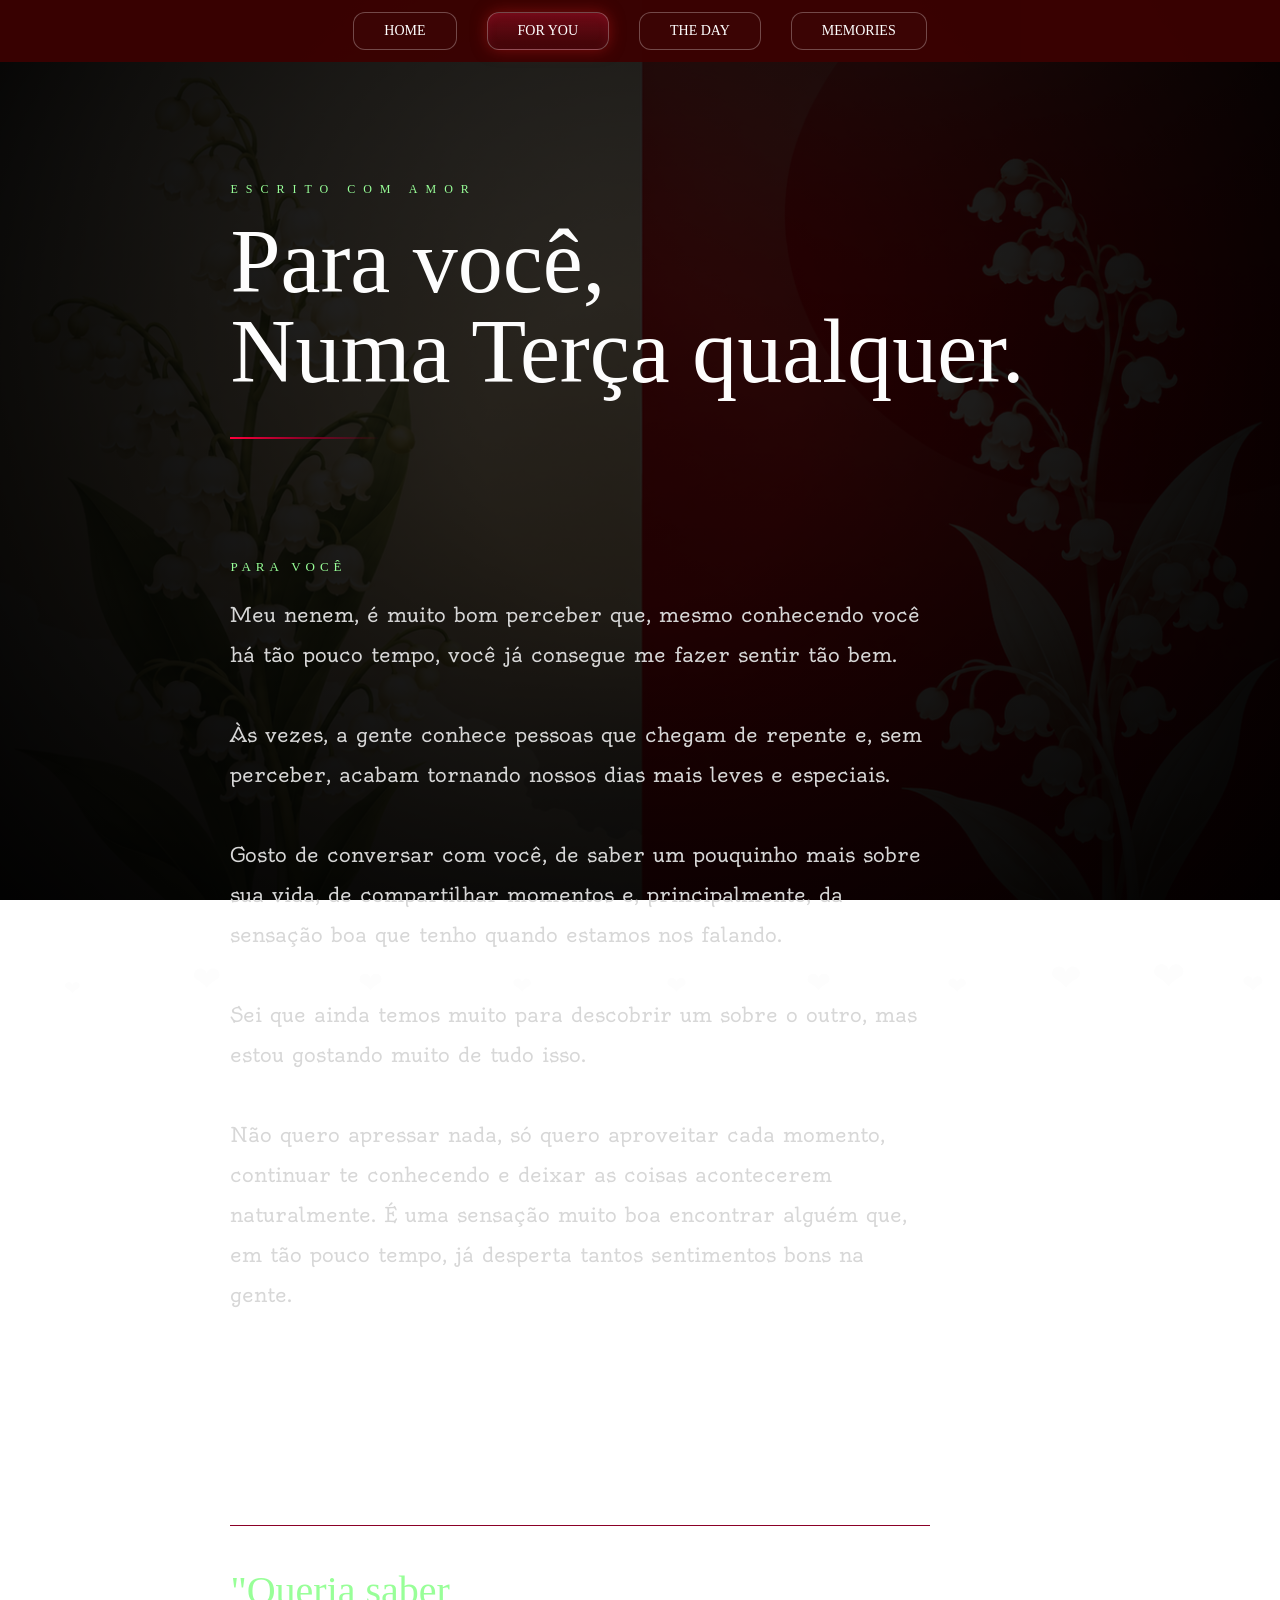
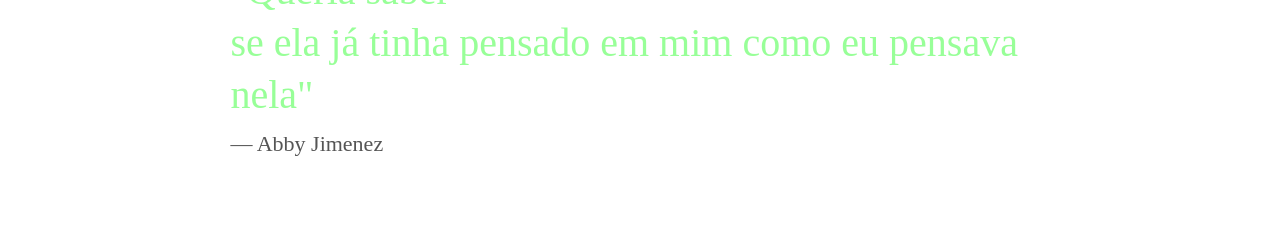
<file: foryou.html>
<!DOCTYPE html>
<html lang="pt-br">
<head>
    <meta charset="UTF-8">
    <meta name="viewport" content="width=device-width, initial-scale=1.0">
    <title>você é maravilhosa</title>
    <link rel="icon" href="favicon/coracao.png" type="image/png">
    <link rel="stylesheet" href="style.css">
</head>
<body class="foryou">
    
    <header class="cabecalho">
        <nav>
            <a href="index.html">HOME</a>
            <a class="ativo" href="foryou.html">FOR YOU</a>
            <a href="ourday.html">THE DAY</a>
            <a href="memories.html">MEMORIES</a>
        </nav>
    </header>

    <section class="for-you">

        <p class="mini-title">ESCRITO COM AMOR</p>

        <h1>
            Para você,<br>
            <span class="branco">Numa Terça qualquer.</span>
        </h1>

        <div class="line"></div>

        <div class="text-block">
            <p class="section-title">PARA VOCÊ</p>

            <p class="main-text">
                Meu nenem,

é muito bom perceber que, mesmo conhecendo você há tão pouco tempo, você já consegue me fazer sentir tão bem.
                <br><br>
                Às vezes, a gente conhece pessoas que chegam de repente e, sem perceber, acabam tornando nossos dias mais leves e especiais.
                <br><br>
                Gosto de conversar com você, de saber um pouquinho mais sobre sua vida, de compartilhar momentos e, principalmente, da sensação boa que tenho quando estamos nos falando.
                <br><br>
                Sei que ainda temos muito para descobrir um sobre o outro, mas estou gostando muito de tudo isso.
                <br><br>
                Não quero apressar nada, só quero aproveitar cada momento, continuar te conhecendo e deixar as coisas acontecerem naturalmente. É uma sensação muito boa encontrar alguém que, em tão pouco tempo, já desperta tantos sentimentos bons na gente.  
        </div>
    </section>

    <section class="final-page">
        <div class="line01"></div>

        <h1>
            "Queria saber <br>
            se ela já tinha pensado em mim como eu pensava nela"
        </h1>

        <p>— Abby Jimenez</p>
    </section>

    <div class="hearts">
        <span>❤</span>
        <span>❤</span>
        <span>❤</span>
        <span>❤</span>
        <span>❤</span>
        <span>❤</span>
        <span>❤</span>
        <span>❤</span>
        <span>❤</span>
        <span>❤</span>
    </div>

    <audio id="bg-music"></audio>

    <script src="script.js"></script>
</body>
</html>
</file>
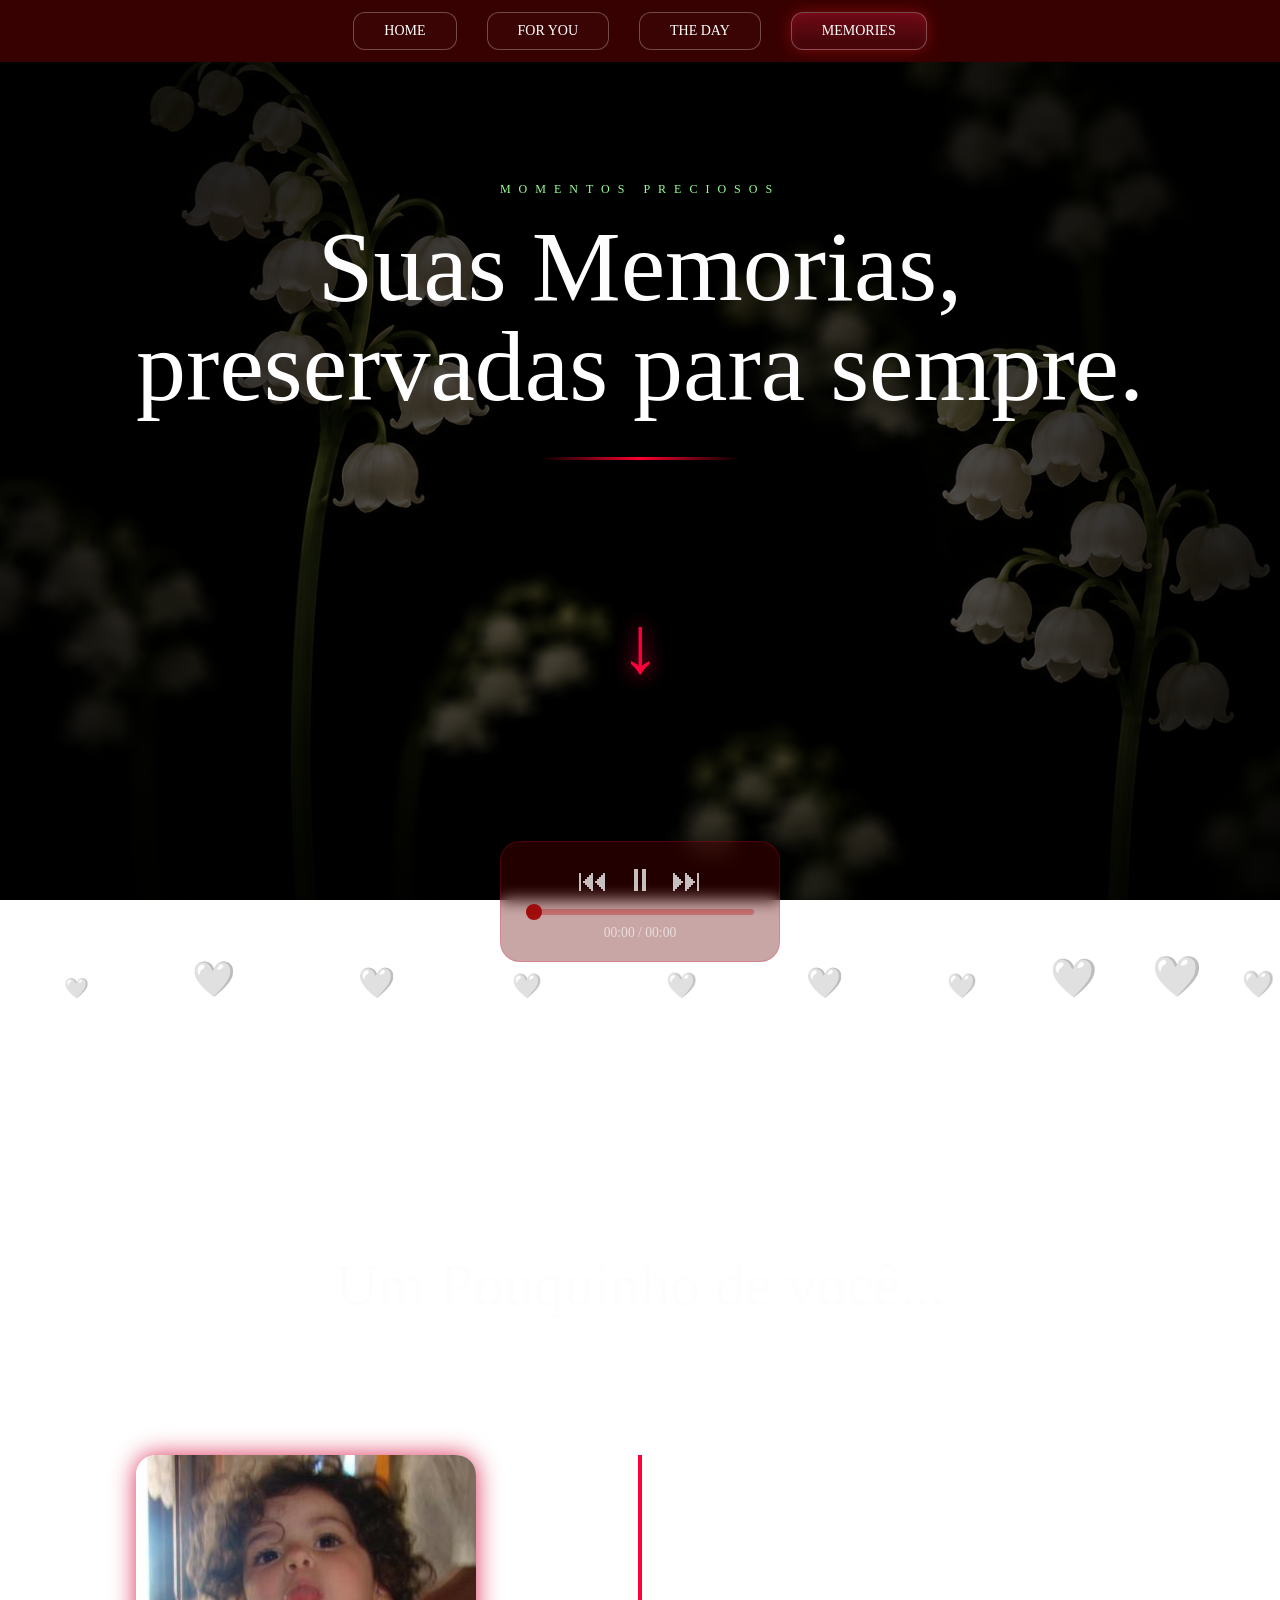
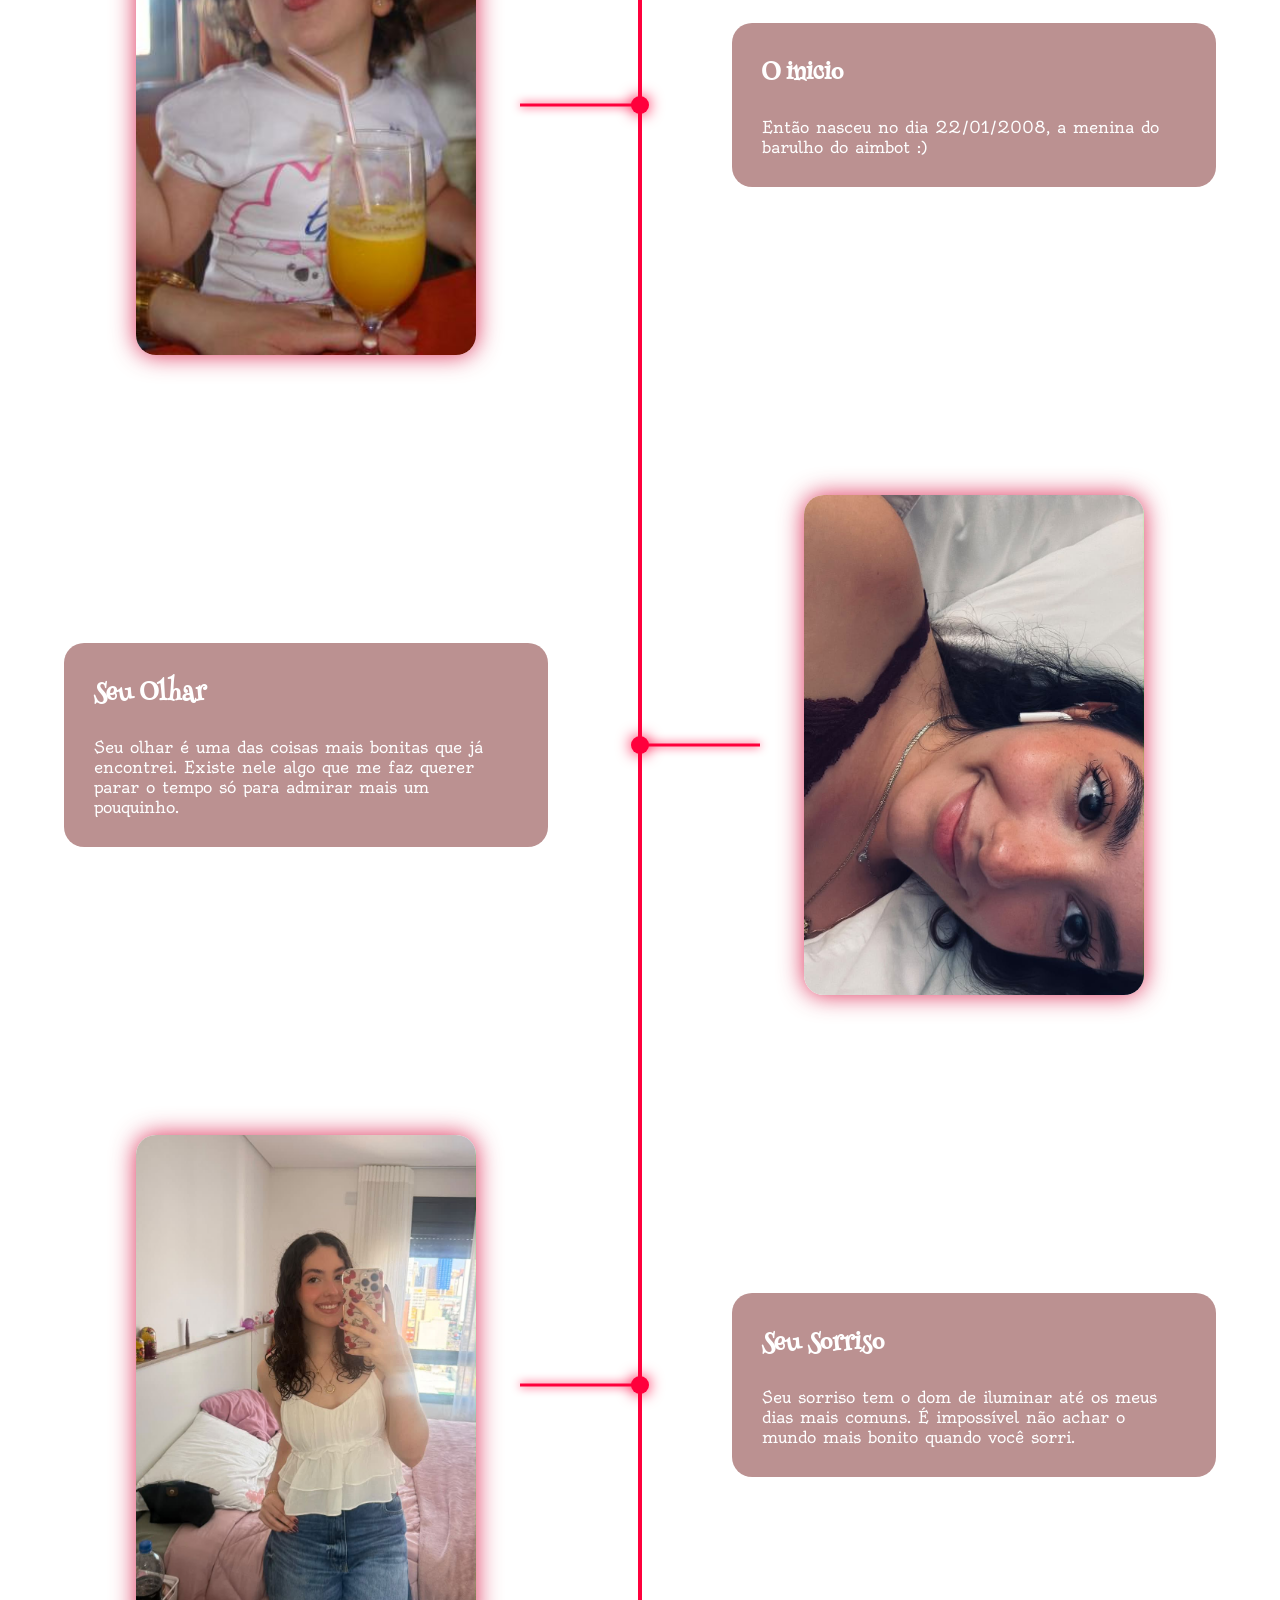
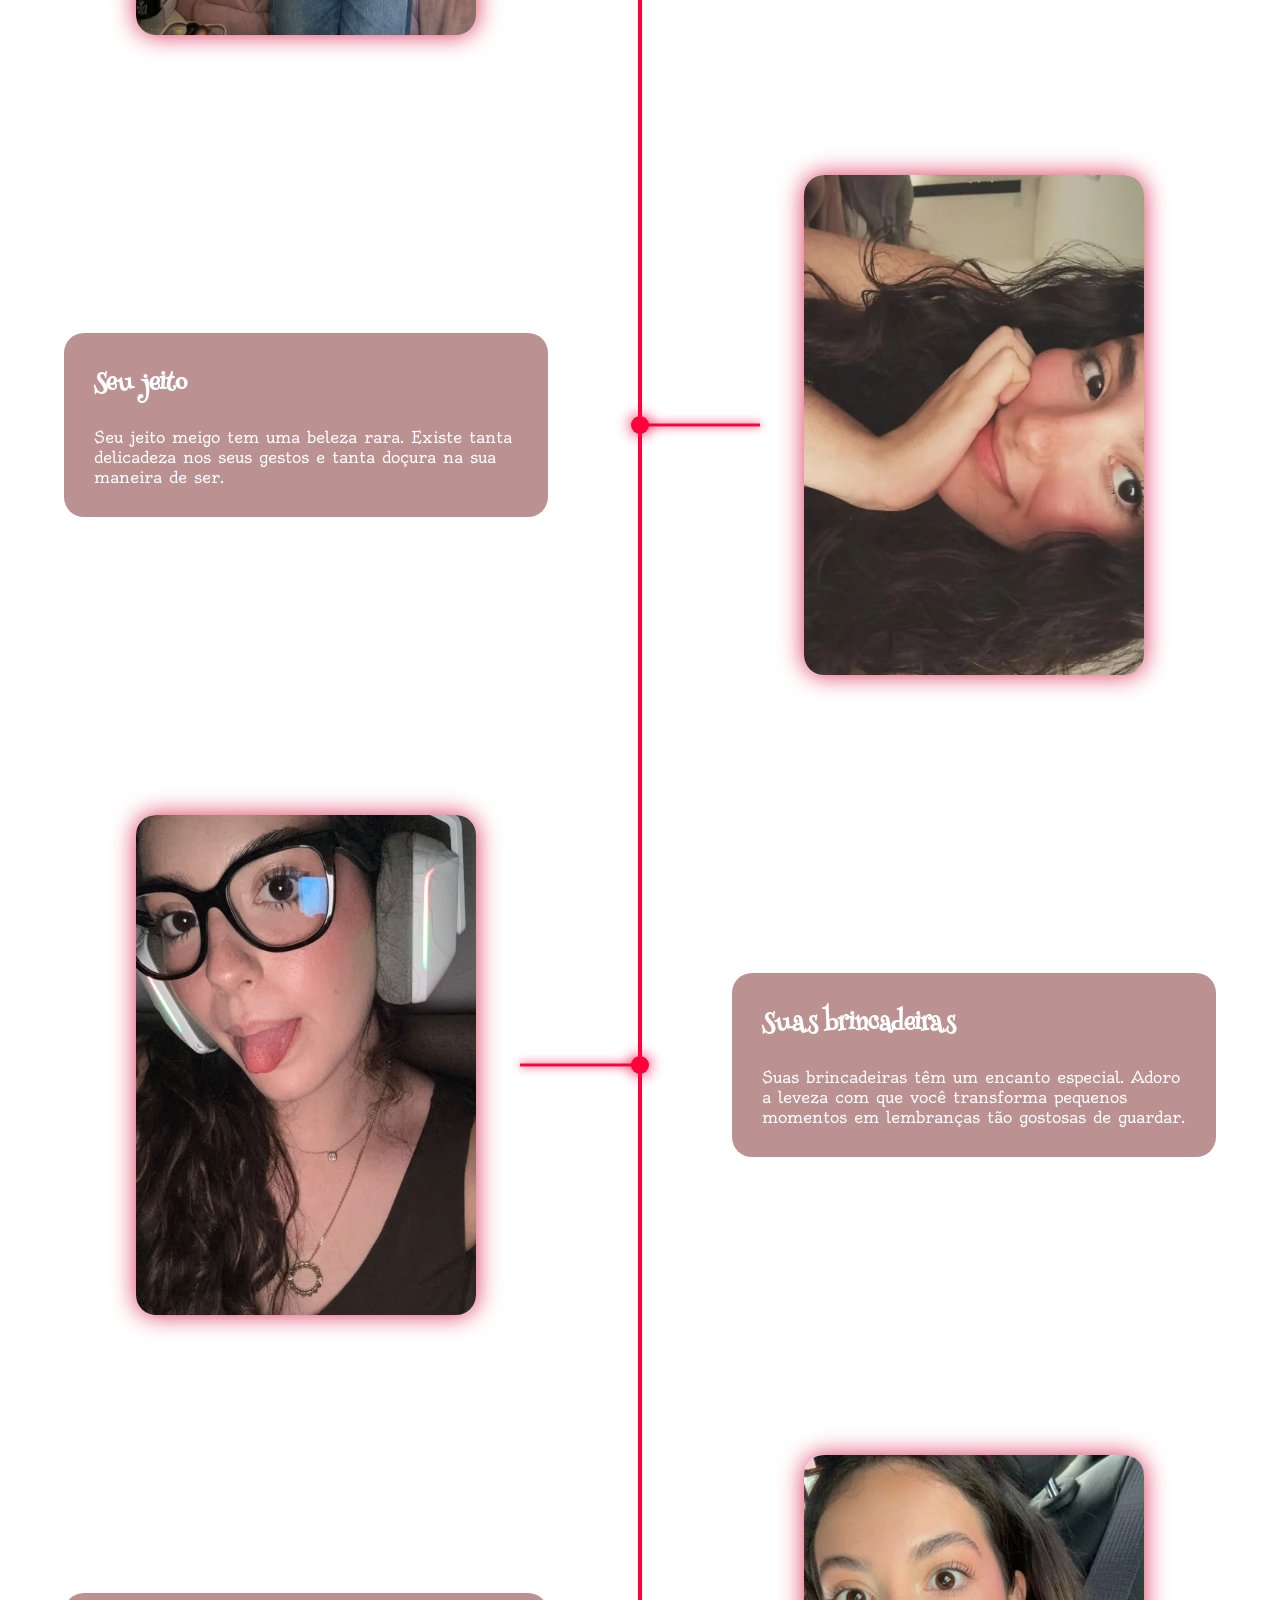
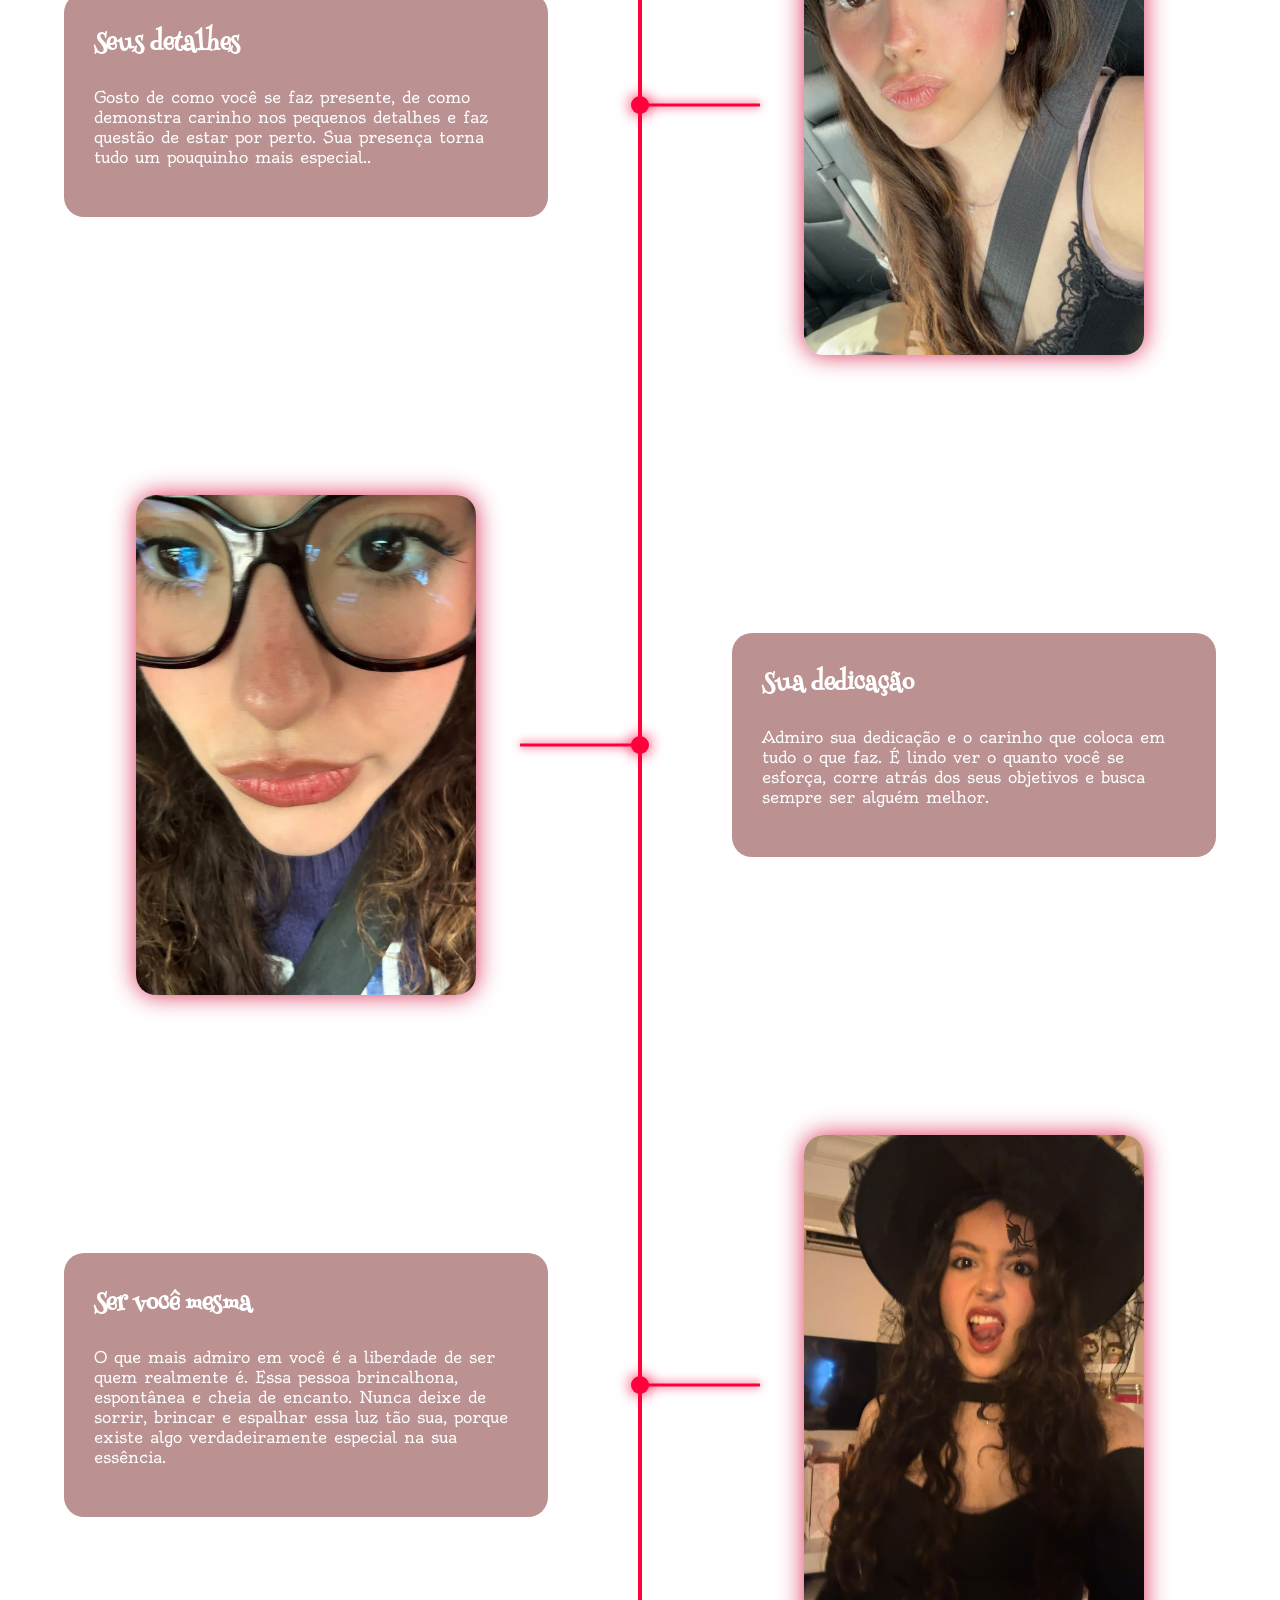
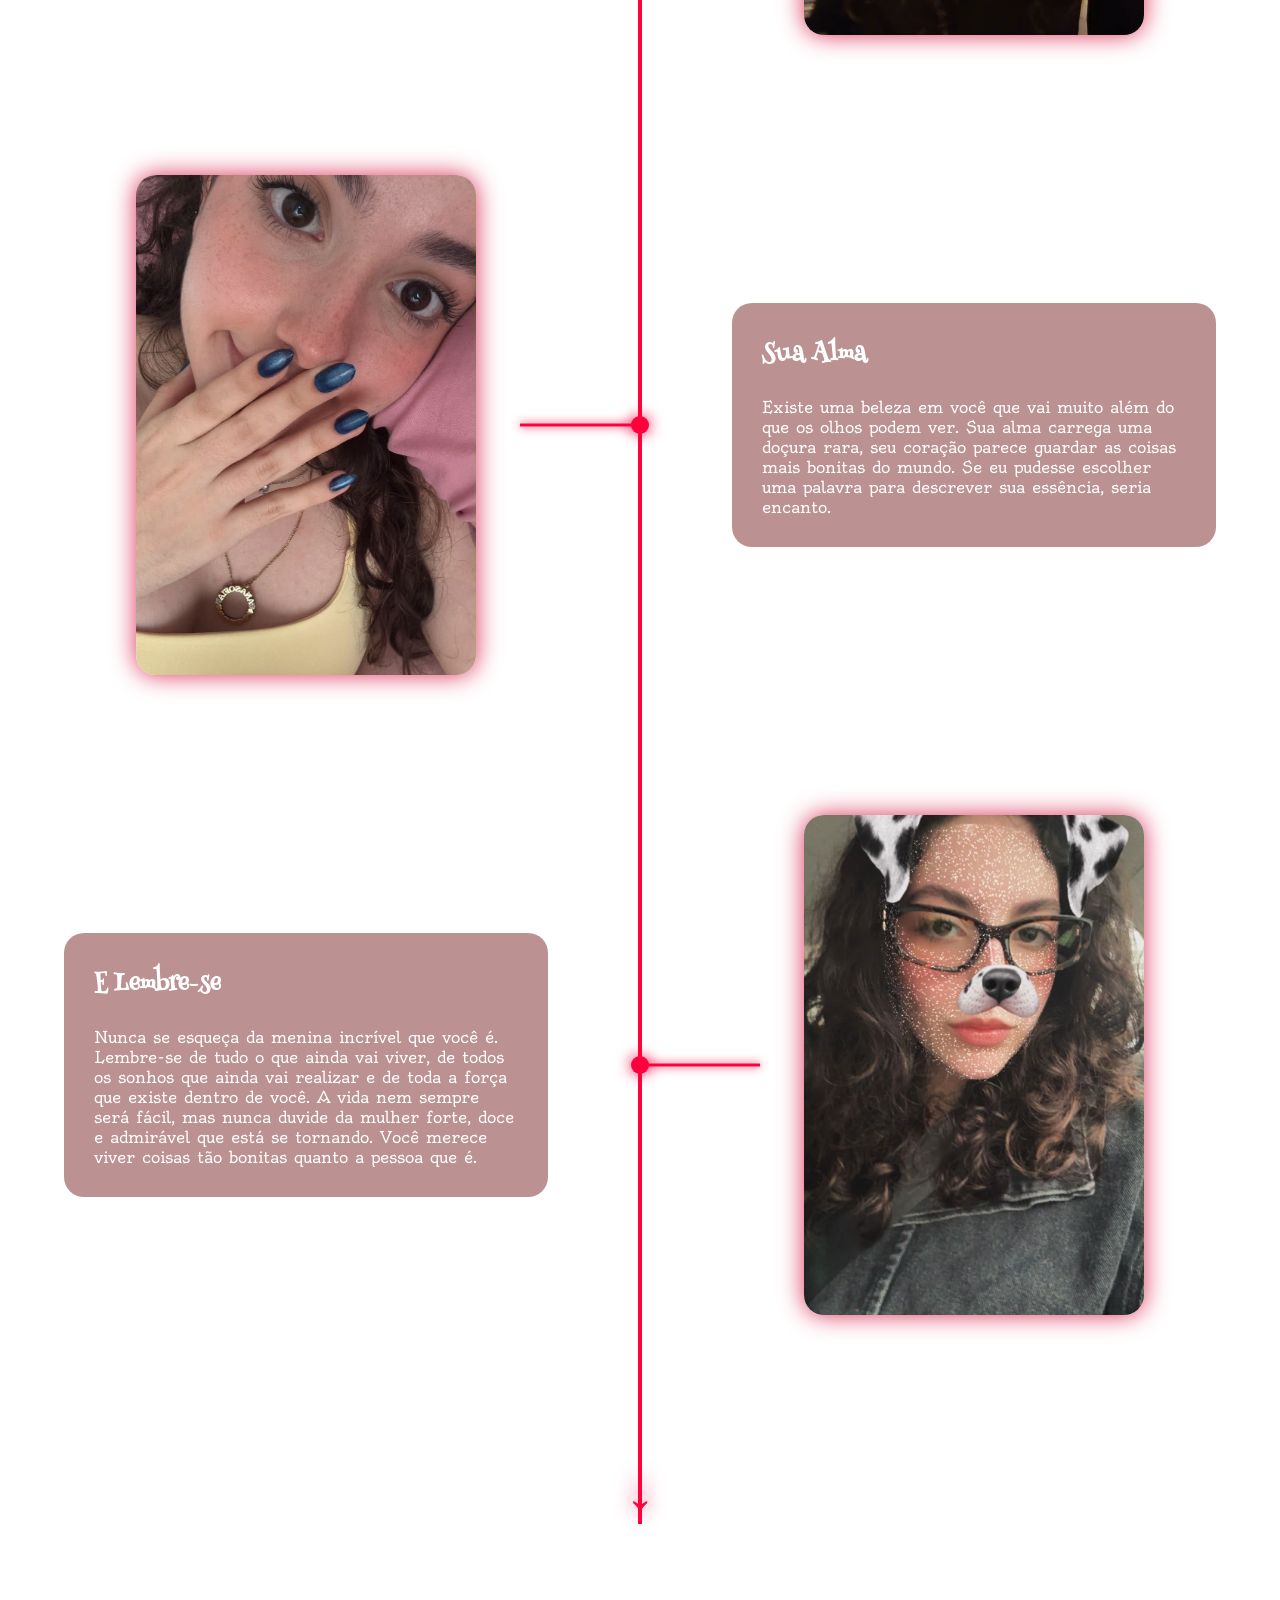
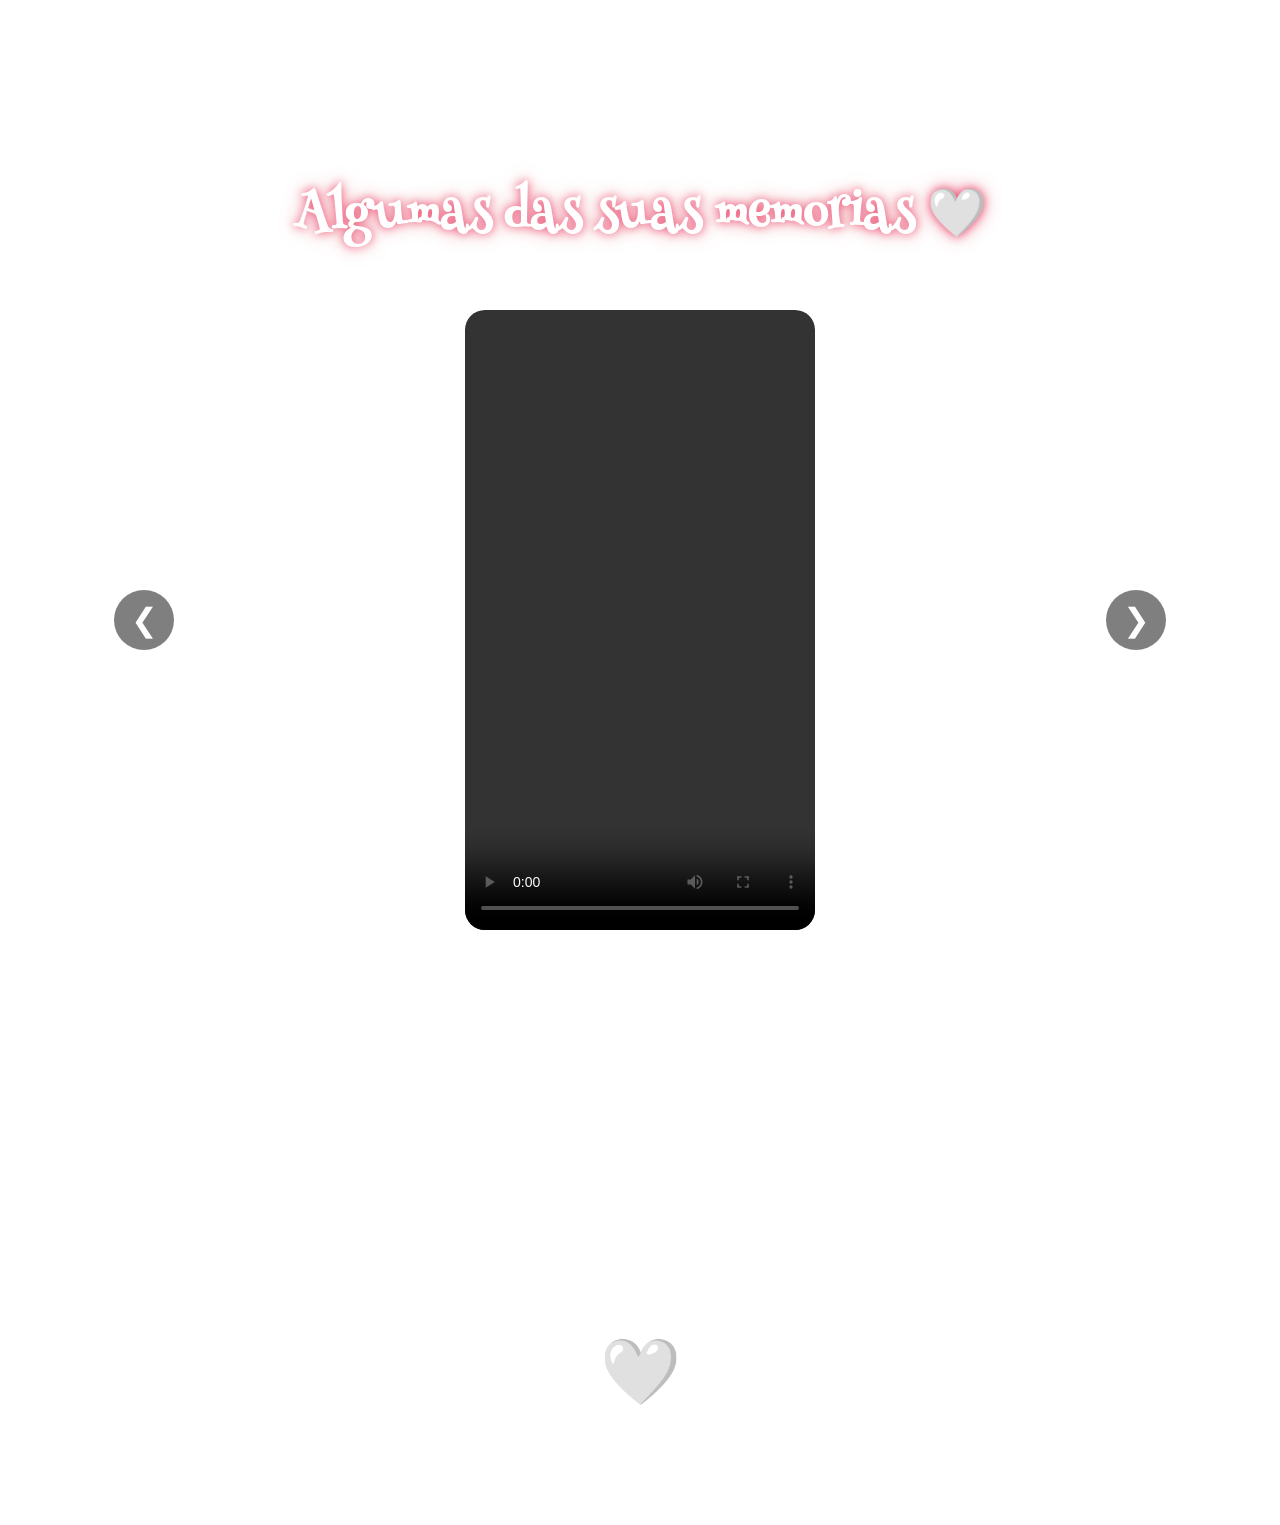
<file: memories.html>
<!DOCTYPE html>
<html lang="pt-br">
<head>
    <meta charset="UTF-8">
    <meta name="viewport" content="width=device-width, initial-scale=1.0">
    <title>Para uma pessoa especial</title>
    <link rel="icon" href="favicon/coracao.png" type="image/png">
    <link rel="stylesheet" href="style.css">
</head>
<body class="memories">

    <header class="cabecalho">
        <nav>
            <a href="index.html">HOME</a>
            <a href="foryou.html">FOR YOU</a>
            <a href="ourday.html">THE DAY</a>
            <a class="ativo" href="memories.html">MEMORIES</a>
        </nav>
    </header>

    <section class="memories-body">
        <div class="memories-header"></div>
            <p class="mini-title">MOMENTOS PRECIOSOS</p>
            
            <h1>
                Suas Memorias,<br>
                <span class="rosa">preservadas para sempre.</span>
            </h1>

            <div class="line-memories"></div>
    </section>

    <div class="fade-in">
        <div class="timeline-end">
            ↓
        </div>
    </div>
    
    <div style="width: 100%; display: flex; justify-content: center;">
        <div class="music-player-inline">
            <audio id="bg-music">
                <source src="music/music01.mp3" type="audio/mpeg">
            </audio>
            <div class="controls">
                <button id="prev-music">⏮</button>
                <button id="play-music">⏸</button>
                <button id="next-music">⏭</button>
            </div>
            <input type="range" id="music-progress" value="0">
            <span id="music-time">00:00 / 00:00</span>
        </div>
    </div>

    <div class="timeline-start">
        <span>ALGUNS MOMENTOS</span>
        <h1>Um Pouquinho de você...</h1>
    </div>

    <section class="timeline">

        <div class="timeline-item left">
            <div class="timeline-image">
                <img src="fotos-projeto/foto01.jpg" alt="imagem 01 da timeline">
            </div>

            <div class="timeline-content">
                <h2>O inicio</h2>

                <p><br>Então nasceu no dia 22/01/2008, a menina do barulho do aimbot :)</p>
            </div>
        </div>

        <div class="timeline-item right">
            <div class="timeline-image">
                <img src="fotos-projeto/foto02.jpg" alt="imagem 02 da timeline">
            </div>

            <div class="timeline-content">
                <h2>Seu Olhar </h2>

                <p><br>Seu olhar é uma das coisas mais bonitas que já encontrei. Existe nele algo que me faz querer parar o tempo só para admirar mais um pouquinho.</p>
            </div>
        </div>

        <div class="timeline-item left">
            <div class="timeline-image">
                <img src="fotos-projeto/foto03.jpg" alt="imagem 03 da timeline">
            </div>

            <div class="timeline-content">
                <h2>Seu Sorriso</h2>

                <p><br>Seu sorriso tem o dom de iluminar até os meus dias mais comuns. É impossível não achar o mundo mais bonito quando você sorri.</p>
            </div>
        </div>

        <div class="timeline-item right">
            <div class="timeline-image">
                <img src="fotos-projeto/foto04.webp" alt="imagem 04 da timeline">
            </div>

            <div class="timeline-content">
                <h2>Seu jeito</h2>

                <p><br>Seu jeito meigo tem uma beleza rara. Existe tanta delicadeza nos seus gestos e tanta doçura na sua maneira de ser.</p>
            </div>
        </div>

        <div class="timeline-item left">
            <div class="timeline-image">
                <img src="fotos-projeto/foto05.jpg"  alt="imagem 05 da timeline">
            </div>

            <div class="timeline-content">
                <h2>Suas brincadeiras</h2>

                <p><br>Suas brincadeiras têm um encanto especial. Adoro a leveza com que você transforma pequenos momentos em lembranças tão gostosas de guardar.</p>
            </div>
        </div>

        <div class="timeline-item right">
            <div class="timeline-image">
                <img src="fotos-projeto/foto06.jpg"  alt="imagem 06 da timeline">
            </div>

            <div class="timeline-content">
                <h2>Seus detalhes</h2>

                <p><br>Gosto de como você se faz presente, de como demonstra carinho nos pequenos detalhes e faz questão de estar por perto. Sua presença torna tudo um pouquinho mais especial.. <br><br>
                <span class="pequeno"></span></p>
            </div>
        </div>

        <div class="timeline-item left">
            <div class="timeline-image">
                <img src="fotos-projeto/foto07.jpeg" alt="imagem 07 da timeline">
            </div>

            <div class="timeline-content">
                <h2>Sua dedicação</h2>

                <p><br>Admiro sua dedicação e o carinho que coloca em tudo o que faz. É lindo ver o quanto você se esforça, corre atrás dos seus objetivos e busca sempre ser alguém melhor. <br><br>
                <span class="pequeno"></span></p>
            </div>
        </div>

        <div class="timeline-item right">
            <div class="timeline-image">
                <img src="fotos-projeto/foto08.jpg" alt="imagem 08 da timeline">
            </div>

            <div class="timeline-content">
                <h2>Ser você mesma</h2>

                <p><br>O que mais admiro em você é a liberdade de ser quem realmente é. Essa pessoa brincalhona, espontânea e cheia de encanto. Nunca deixe de sorrir, brincar e espalhar essa luz tão sua, porque existe algo verdadeiramente especial na sua essência.<br><br>
                <span class="pequeno"></span></p>
            </div>
        </div>

        <div class="timeline-item left">
            <div class="timeline-image">
                <img src="fotos-projeto/foto09.jpeg" alt="imagem 09 da timeline">
            </div>

            <div class="timeline-content">
                <h2>Sua Alma</h2>

                <p><br>Existe uma beleza em você que vai muito além do que os olhos podem ver. Sua alma carrega uma doçura rara, seu coração parece guardar as coisas mais bonitas do mundo. Se eu pudesse escolher uma palavra para descrever sua essência, seria encanto.</p>
            </div>
        </div>

        <div class="timeline-item right">
            <div class="timeline-image">
                <img src="fotos-projeto/foto10.jpeg" alt="imagem 10 da timeline">
            </div>

            <div class="timeline-content">
                <h2>E Lembre-se</h2>

                <p><br>Nunca se esqueça da menina incrível que você é. Lembre-se de tudo o que ainda vai viver, de todos os sonhos que ainda vai realizar e de toda a força que existe dentro de você. A vida nem sempre será fácil, mas nunca duvide da mulher forte, doce e admirável que está se tornando. Você merece viver coisas tão bonitas quanto a pessoa que é.</p>
            </div>
        </div>

        <div class="timeline-end01">
            ↓
        </div>

    </section>

    <section class="video-gallery">

        <h2>Algumas das suas memorias 🤍</h2>

        <div class="video-container">

            <button class="prev-btn">&#10094;</button>

            <video id="memory-video" controls>
                <source src="videos-projeto/video0.mp4" type="video/mp4">
            </video>

            <button class="next-btn">&#10095;</button>

        </div>

    </section>

    <section class="final-page-memories">
        <p>"
Cada momento seu para lembrar da pessoa incrivel que você é." <br> </p>

        <h1>
            🤍
        </h1>
    </section>


    <div class="hearts">
        <span>🤍</span>
        <span>🤍</span>
        <span>🤍</span>
        <span>🤍</span>
        <span>🤍</span>
        <span>🤍</span>
        <span>🤍</span>
        <span>🤍</span>
        <span>🤍</span>
        <span>🤍</span>
    </div>

    <audio id="bg-music" loop>
        <source src="music/music01.mp3" type="audio/mpeg">
    </audio>

    <script src="script.js"></script>
</body>
</html>
</file>
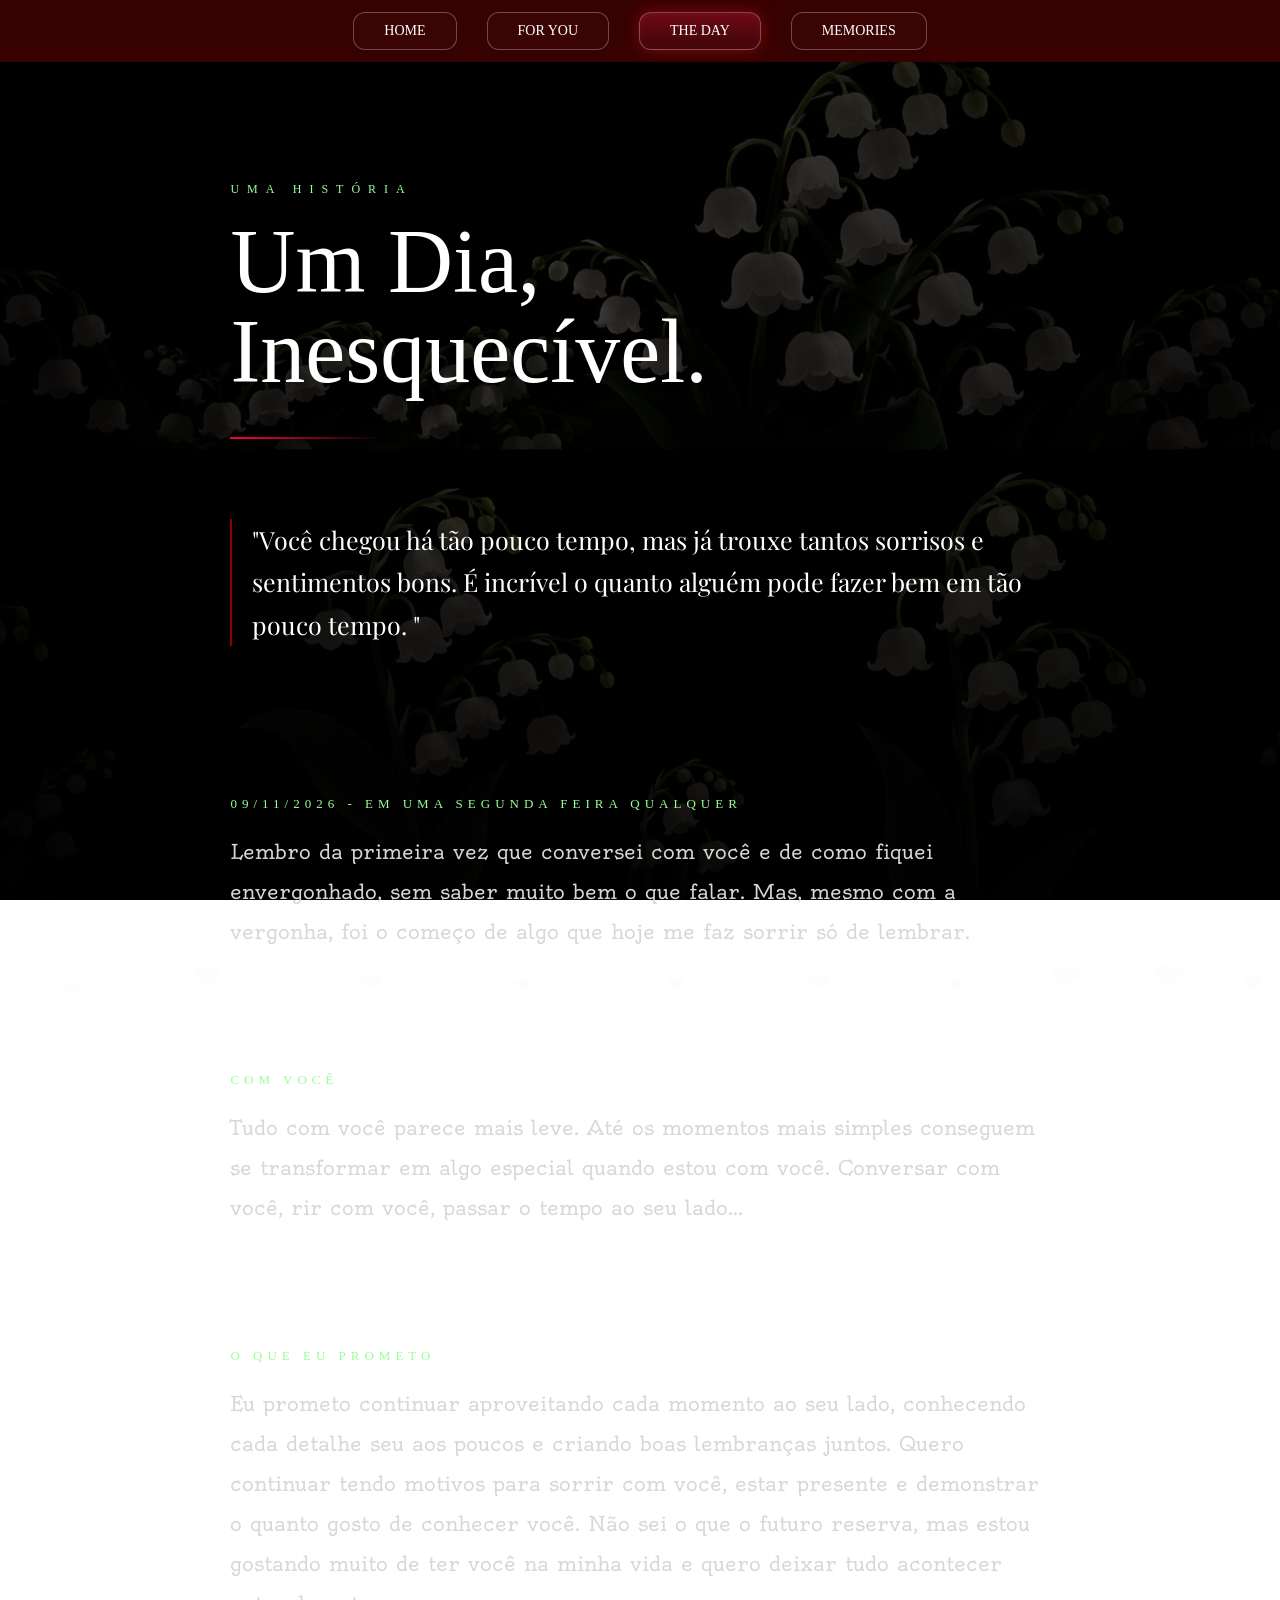
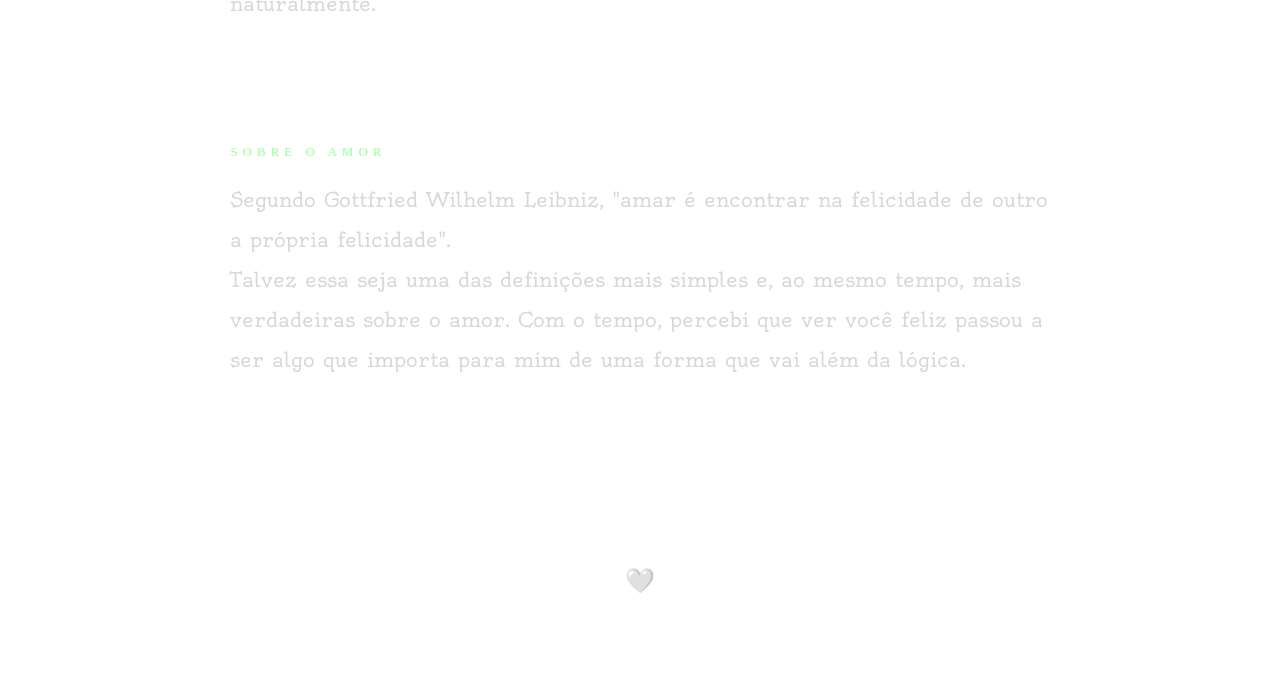
<file: ourday.html>
<!DOCTYPE html>
<html lang="pt-br">
<head>
    <meta charset="UTF-8">
    <meta name="viewport" content="width=device-width, initial-scale=1.0">
    <title>O inicio.</title>
    <link rel="icon" href="favicon/coracao.png" type="image/png">
    <link rel="stylesheet" href="style.css">
</head>
<body class="ourday">
    
    <header class="cabecalho">
        <nav>
            <a href="index.html">HOME</a>
            <a href="foryou.html">FOR YOU</a>
            <a class="ativo" href="ourday.html">THE DAY</a>
            <a href="memories.html">MEMORIES</a>
        </nav>
    </header>
    
    <section class="our-day">

        <p class="mini-title">UMA HISTÓRIA</p>

        <h1>
            Um Dia,<br>
            <span class="rosa">Inesquecível.</span>
        </h1>

        <div class="line"></div>

        <div class="citacao">
            <p>
                "Você chegou há tão pouco tempo, mas já trouxe tantos sorrisos e sentimentos bons. É incrível o quanto alguém pode fazer bem em tão pouco tempo. "
            </p>
        </div>

        <div class="day-block">
            <p class="section-title">09/11/2026 - EM UMA SEGUNDA FEIRA QUALQUER</p>

            <p class="main-text">
                Lembro da primeira vez que conversei com você e de como fiquei envergonhado, sem saber muito bem o que falar. Mas, mesmo com a vergonha, foi o começo de algo que hoje me faz sorrir só de lembrar.
            </p>
        </div>    

        <div class="day-block">
            <p class="section-title">COM VOCÊ</p>

            <p class="main-text">
                Tudo com você parece mais leve. Até os momentos mais simples conseguem se transformar em algo especial quando estou com você.
                Conversar com você, rir com você, passar o tempo ao seu lado…
            </p>
        </div>

        <div class="day-block">
            <p class="section-title">O QUE EU PROMETO</p>

            <p class="main-text">
                Eu prometo continuar aproveitando cada momento ao seu lado, conhecendo cada detalhe seu aos poucos e criando boas lembranças juntos. 

                Quero continuar tendo motivos para sorrir com você, estar presente e demonstrar o quanto gosto de conhecer você.

                Não sei o que o futuro reserva, mas estou gostando muito de ter você na minha vida e quero deixar tudo acontecer naturalmente. 
            </p>
        </div>

        <div class="day-block">
            <p class="section-title">SOBRE O AMOR</p>

            <p class="main-text">
                Segundo Gottfried Wilhelm Leibniz, "amar é encontrar na felicidade de outro a própria felicidade". <br>

                Talvez essa seja uma das definições mais simples e, ao mesmo tempo, mais verdadeiras sobre o amor. Com o tempo, percebi que ver você feliz passou a ser algo que importa para mim de uma forma que vai além da lógica.
        </div>

    </section>

    <section class="final-page-our">
        <h1>
            🤍
        </h1>

        <p></p>
    </section>

    <div class="hearts">
        <span>❤</span>
        <span>❤</span>
        <span>❤</span>
        <span>❤</span>
        <span>❤</span>
        <span>❤</span>
        <span>❤</span>
        <span>❤</span>
        <span>❤</span>
        <span>❤</span>
    </div>

    <audio id="bg-music"></audio>

    <script src="script.js"></script>
</body>
</html>
</file>
<file: style.css>
@import url('https://fonts.googleapis.com/css2?family=Playfair+Display:wght@400;500;600;700&display=swap');
@import url('https://fonts.googleapis.com/css2?family=Henny+Penny&family=Oldenburg&family=Tangerine:wght@400;700&display=swap');


/* ABAS */
.home {
    background-image: 
        linear-gradient(rgba(0,0,0,0.3), rgba(0,0,0,0.4)), radial-gradient(circle, transparent 0%, rgba(0, 0, 0, 0.9) 100%), 
        url('background/lirio-pronto.png');
    background-size: cover;
    background-position: center;
    background-repeat: no-repeat;
    height: 100vh;
    margin: 0%;
}

.foryou {
    background-image:
        linear-gradient(rgba(0,0,0,0.8), rgba(0,0,0,0.9)), radial-gradient(circle, transparent 20%, rgba(0, 0, 0, 0.9) 100%),
        url('background/lirios-cpa.png');
    background-size: cover;
    background-position: center;
    background-repeat: no-repeat;
    background-attachment: fixed;
    min-height: 100vh;
}

.ourday {
    background-image:
        linear-gradient(rgba(0,0,0,0.7), rgba(0,0,0,0.9)), radial-gradient(circle, transparent 20%, rgba(0, 0, 0, 0.9) 100%),
        url('background/lirios-01.png');
    background-size: cover;
    background-position: center;
    background-repeat: no-repeat;
    background-attachment: fixed;
    min-height: 100vh;
}

.memories {
    position: relative;
    min-height: 100vh;
}

.memories::before {
    content: "";
    position: fixed;
    inset: 0;
    background-image:
        linear-gradient(rgba(0,0,0,0.8), rgba(0,0,0,0.5)),
        radial-gradient(circle, transparent 30%, rgba(0,0,0,0.9) 100%),
        url('background/lirio-memories.png');
    background-size: cover;
    background-position: center;
    background-repeat: no-repeat;
    z-index: -1;
}

* {
    margin: 0;
    padding: 0;
    box-sizing: border-box;
}

/* CORAÇÕES SUBINDO */
.hearts {
    position: fixed;
    width: 100%;
    height: 100vh;
    top: 0;
    left: 0;
    pointer-events: none;
    z-index: 0;
}

.hearts span {
    position: absolute;
    bottom: -100px;
    color: rgb(253, 253, 253);
    animation: subir linear infinite;
}

@keyframes subir {
    0% {
        transform: translateY(0) scale(1);
        opacity: 0;
    }
    10% {
        opacity: 1;
    }
    100% {
        transform: translateY(-120vh) scale(1.3);
        opacity: 0;
    }
}

.hearts span:nth-child(1)  { left: 5%;  font-size: 20px; animation-duration: 12s; }
.hearts span:nth-child(2)  { left: 15%; font-size: 35px; animation-duration: 13s; }
.hearts span:nth-child(3)  { left: 28%; font-size: 30px; animation-duration: 11s; }
.hearts span:nth-child(4)  { left: 40%; font-size: 24px; animation-duration: 18s; }
.hearts span:nth-child(5)  { left: 52%; font-size: 25px; animation-duration: 11s; }
.hearts span:nth-child(6)  { left: 63%; font-size: 30px; animation-duration: 14s; }
.hearts span:nth-child(7)  { left: 74%; font-size: 24px; animation-duration: 13s; }
.hearts span:nth-child(8)  { left: 82%; font-size: 38px; animation-duration: 16s; }
.hearts span:nth-child(9)  { left: 90%; font-size: 40px; animation-duration: 12s; }
.hearts span:nth-child(10) { left: 97%; font-size: 26px; animation-duration: 14s; }

/* TRANSIÇÃO LENTA */
@keyframes aparecer {
    from { opacity: 0; transform: translateY(30px); }
    to   { opacity: 1; transform: translateY(0); }
}

/* CABEÇALHO (MENU) */
.cabecalho {
    position: sticky;
    top: 0;
    left: 0;
    width: 100%;
    z-index: 1000;
    transition: transform 0.4s ease;
}

.cabecalho.esconder {
    transform: translateY(-100%);
}

.cabecalho nav {
    background-color: rgba(59, 2, 2, 0.959);
    padding: 12px;
    display: flex;
    align-items: center;
    flex-direction: row;
    gap: 30px;
    justify-content: center;
    flex-wrap: wrap;
}

.cabecalho nav a {
    color: white;
    text-decoration: none;
    font-size: 14px;
    padding: 10px 30px;
    border: 1px solid rgba(201, 182, 182, 0.393);
    border-radius: 12px;
    background-color: rgba(61, 5, 5, 0.81);
    transition: 0.3s;
}

.cabecalho nav a:not(.ativo):hover {
    background-color: rgba(25, 1, 1, 0.841);
    border-color: rgba(105, 6, 6, 0.452);
    box-shadow: 0 0 20px rgba(196, 30, 58, 0.3);
}

/* ATIVO */
.ativo {
    border: 1px solid rgba(239, 5, 5, 0.863);
    background: linear-gradient(
        to bottom,
        rgba(163, 16, 41, 0.503),
        rgba(69, 9, 19, 0.179));
    box-shadow:
        0 0 15px rgba(177, 21, 21, 0.544),
        inset 0 0 10px rgba(196, 30, 58, 0.15);
    backdrop-filter: blur(6px);
}

/* HOME */
.text-mini {
    font-family: sans-serif;
    font-size: 14px;
    letter-spacing: 5px;
    color: #98FF98;
    margin-bottom: 20px;
    animation: aparecer 2s ease;
}

.frase {
    display: flex;
    flex-direction: column;
    align-items: center;
    font-family: 'Playfair Display', serif;
    font-size: 90px;
    font-weight: 100;
    line-height: 1.1;
    color: aliceblue;
    margin-top: 120px;
    animation: aparecer 2s ease;
}

.rosa {
    color: #ffffff;
}

.linha {
    width: 200px;
    height: 2.5px;
    background: linear-gradient(to right, transparent, #ff002b, transparent);
    margin: 40px auto;
    animation: aparecer 2s ease;
}

.text-final {
    font-size: 20px;
    text-align: center;
    color: #ffffffe3;
    padding: 60px 18%;
    animation: aparecer 2s ease;
}

/* FOR YOU */
.for-you {
    min-height: 100vh;
    padding: 120px 18% 30px;
}

.mini-title {
    color: #98FF98;
    letter-spacing: 8px;
    font-size: 12px;
    margin-bottom: 20px;
    animation: aparecer 2s ease;
}

.for-you h1 {
    font-family: "Cormorant Garamond", serif;
    font-size: 90px;
    font-weight: 400;
    line-height: 1.0;
    color: #fdfdfd;
    margin-bottom: 40px;
    animation: aparecer 2s ease;
}

.line {
    width: 150px;
    height: 1.5px;
    background: linear-gradient(to right, #ff003c, #8b0027, transparent);
    margin-bottom: 70px;
    animation: aparecer 2s ease;
}

.text-block {
    max-width: 700px;
}

.section-title {
    color: #98FF98;
    letter-spacing: 5px;
    font-size: 13px;
    margin-bottom: 20px;
    margin-top: 120px;
    animation: aparecer 2s ease;
}

.main-text {
    font-family: "Oldenburg", serif;
    margin-bottom: 100px;
    font-size: 20px;
    line-height: 2.0;
    color: #d7d7d7;
    animation: aparecer 2s ease;
}

.final-page {
    min-height: auto;
    display: flex;
    flex-direction: column;
    justify-content: flex-start;
    padding: 80px 18%;
    color: white;
    animation: aparecer 2s ease;
}

.line01 {
    width: 700px;
    height: 0.5px;
    margin-bottom: 40px;
    background: #8b0027;
    animation: aparecer 2s ease;
}

.final-page h1 {
    font-family: "Cormorant Garamond", serif;
    font-size: 40px;
    font-weight: 400;
    line-height: 1.3;
    color: #98FF98;
    margin-bottom: 10px;
    animation: aparecer 2s ease;
}

.final-page p {
    color: #555555;
    font-size: 22px;
    animation: aparecer 2s ease;
}

/* OUR DAY */
.our-day {
    min-height: 100vh;
    padding: 120px 18% 0px;
}

.our-day h1 {
    font-family: "Cormorant Garamond", serif;
    font-size: 90px;
    font-weight: 400;
    line-height: 1.0;
    color: #ffffff;
    margin-bottom: 40px;
    animation: aparecer 2s ease;
}

.citacao {
    max-width: 1000px;
    margin-top: 80px;
    margin-left: auto;
    margin-right: auto;
    padding-left: 20px;
    border-left: 2px solid #8b0000;
    margin-bottom: 80px;
    animation: aparecer 2s ease;
}

.citacao p { 
    font-family: 'Playfair Display', serif;
    font-size: 25px;
    line-height: 1.7;
    color: rgb(255, 255, 255);
    margin-bottom: 150px;
    animation: aparecer 2s ease;
}

.day-block {
    margin-bottom: 60px;
    animation: aparecer 2s ease;
}

.final-page-our {
    text-align: center;
    display: flex;
    flex-direction: column;
    justify-content: center;
    align-items: center;
    padding: 80px;
    color: rgb(255, 255, 255);
    line-height: 1.8;
    animation: aparecer 2s ease;
}

.final-page-our p {
    font-size: 22px;
    animation: aparecer 2s ease;
}

/* MEMORIES */
.memories-body {
    min-height: 0vh;
    text-align: center;
    margin-top: 120px;
}

.memories h1 {
    font-family: "Cormorant Garamond", serif;
    font-size: 100px;
    font-weight: 400;
    line-height: 1.0;
    color: #fdfdfd;
    margin-bottom: 40px;
    animation: aparecer 2s ease;
}

.line-memories {
    width: 200px;
    height: 2.5px;
    background: linear-gradient(to right, transparent, #ff002b, transparent);
    margin: 40px auto;
    animation: aparecer 2s ease;
}

/* FRASE TIMELINE */
.timeline-start {
    text-align: center;
    margin-top: 200px;
    color: white;
}

.timeline-start span {
    color: #ffffff;
    letter-spacing: 8px;
    font-size: 12px;
    text-transform: uppercase;
}

.timeline-start h1 {
    font-size: 60px;
    margin-top: 15px;
    font-weight: 500;
}

/* TIMELINE */
.timeline {
    position: relative;
    max-width: 1400px;
    margin: 100px auto;
    padding: 0px 5%;
}

.timeline::before {
    content: "";
    position: absolute;
    left: 50%;
    top: 0;
    transform: translateX(-50%);
    width: 4px;
    height: 100%;
    background: #ff003c;
}

.timeline-item {
    display: flex;
    align-items: center;
    justify-content: space-between;
    position: relative;
    margin: 140px 0;
}

.timeline-item.left  { flex-direction: row; }
.timeline-item.right { flex-direction: row-reverse; }

.timeline-image,
.timeline-content { width: 42%; }

.timeline-image {
    display: flex;
    justify-content: center;
}

.timeline-content {
    padding: 30px;
    background: rgba(97, 0, 0, 0.43);
    border-radius: 20px;
    backdrop-filter: blur(5px);
}

.timeline-image img {
    width: 100%;
    max-width: 340px;
    height: 500px;
    object-fit: cover;
    border-radius: 20px;
    box-shadow: 0 0 25px rgba(214, 1, 51, 0.821);
}

.timeline-content h2 { font-family: "Henny Penny", system-ui; color: white; }
.timeline-content p  { font-family: "Oldenburg", serif; color: white; }

.timeline-item::before {
    content: "";
    position: absolute;
    top: 50%;
    width: 120px;
    height: 3px;
    background: #ff003c;
    box-shadow: 0 0 10px #ff003c;
    transform: translateY(-50%);
}

.timeline-item::after {
    content: "";
    position: absolute;
    top: 50%;
    left: 50%;
    transform: translate(-50%, -50%);
    width: 18px;
    height: 18px;
    border-radius: 50%;
    background: #ff003c;
    box-shadow: 0 0 15px #ff003c;
    z-index: 2;
}

.timeline-item.left::before  { left: calc(50% - 120px); }
.timeline-item.right::before { left: 50%; }

.timeline-end {
    display: flex;
    justify-content: center;
    align-items: center;
    margin-top: 140px;
    color: #ff003c;
    font-size: 80px;
    text-shadow: 0 0 20px #ff003c;
    animation: floatArrow 2s ease-in-out infinite;
}

@keyframes floatArrow {
    0%   { transform: translateY(0); }
    50%  { transform: translateY(10px); }
    100% { transform: translateY(0); }
}

.timeline-end01 {
    display: flex;
    justify-content: center;
    align-items: center;
    margin-top: 100px;
    color: #ff003c;
    font-size: 60px;
    text-shadow: 0 0 20px #ff003c;
    animation: floatArrow 2s ease-in-out infinite;
}

.fade-in { animation: aparecer 2s ease; }

/* MUSICA */
.music-player-inline {
    display: flex;
    flex-direction: column;
    align-items: center;
    gap: 10px;
    width: 280px;
    margin: 150px auto 60px auto;
    padding: 20px 25px;
    border-radius: 20px;
    background: rgba(97, 0, 0, 0.35);
    backdrop-filter: blur(8px);
    border: 1px solid rgba(255, 0, 60, 0.2);
    position: relative;
    z-index: 10;
}

.music-player-inline .controls {
    display: flex;
    justify-content: center;
    gap: 15px;
}

.music-player-inline button {
    background: transparent;
    border: none;
    color: rgba(255, 255, 255, 0.75);
    font-size: 2rem;
    cursor: pointer;
    transition: color 0.2s;
}

.music-player-inline button:hover { color: #ff003c; }

.music-player-inline #music-progress {
    appearance: none;
    -webkit-appearance: none;
    width: 100%;
    height: 6px;
    border-radius: 10px;
    background: rgba(182, 1, 1, 0.305);
    cursor: pointer;
}

.music-player-inline #music-progress::-webkit-slider-thumb {
    -webkit-appearance: none;
    width: 16px;
    height: 16px;
    border-radius: 50%;
    background: #9d0404f0;
    cursor: pointer;
}

.music-player-inline #music-time {
    color: rgba(255, 255, 255, 0.6);
    font-size: 0.85rem;
}

.pequeno { font-size: 12px; }

/* VIDEOS */
.video-gallery {
    padding: 150px 5%;
    text-align: center;
}

.video-gallery h2 {
    font-family: "Henny Penny", system-ui;
    color: white;
    font-size: 3rem;
    margin-bottom: 50px;
    text-shadow:
        0 0 10px rgba(227, 1, 54, 0.63),
        0 0 20px rgba(218, 3, 53, 0.4);
}

.video-container {
    position: relative;
    display: flex;
    justify-content: center;
    align-items: center;
}

#memory-video {
    width: 350px;
    height: 620px;
    object-fit: cover;
    border-radius: 20px;
}

.prev-btn,
.next-btn {
    position: absolute;
    background: rgba(0,0,0,0.5);
    border: none;
    color: white;
    width: 60px;
    height: 60px;
    border-radius: 50%;
    cursor: pointer;
    font-size: 2rem;
    transition: .3s;
}

.prev-btn { left: 380px; }
.next-btn { right: 380px; }

.prev-btn:hover,
.next-btn:hover { transform: scale(1.1); }

.final-page-memories {
    margin-top: 100px;
    text-align: center;
    display: flex;
    flex-direction: column;
    justify-content: center;
    align-items: center;
    padding: 80px;
    color: rgba(255, 255, 255, 0.777);
    line-height: 1.8;
    animation: aparecer 2s ease;
}

.final-page-memories p  { font-size: 28px; animation: aparecer 2s ease; }
.final-page-memories h1 { font-size: 65px; margin-top: 30px; animation: aparecer 2s ease; }


/* RESPONSIVO — CELULAR */
@media (max-width: 768px) {

    .foryou,
    .ourday {
        background-attachment: scroll;
    }

    /* MENU */
    .cabecalho nav {
        gap: 8px;
        padding: 10px 8px;
    }

    .cabecalho nav a {
        font-size: 11px;
        padding: 8px 14px;
        border-radius: 10px;
    }

    /* HOME */
    .frase {
        font-size: 42px;
        margin-top: 100px;
        text-align: center;
        padding: 0 20px;
    }

    .text-mini {
        font-size: 11px;
        letter-spacing: 3px;
        margin-bottom: 40px;
    }

    .text-final {
        font-size: 15px;
        padding: 40px 6%;
        margin-top: 80px;
    }

    .linha {
        width: 120px;
        margin: 30px auto;
    }

    /* FOR YOU */
    .for-you {
        padding: 100px 6% 30px;
    }

    .for-you h1 {
        font-size: 52px;
    }

    .section-title {
        margin-top: 150px;
        font-size: 11px;
        letter-spacing: 3px;
    }

    .main-text {
        font-size: 16px;
        margin-bottom: 60px;
    }

    .final-page {
        padding: 60px 6%;
    }

    .final-page h1 {
        font-size: 22px;
    }

    .final-page p {
        font-size: 17px;
    }

    .line01 {
        width: 100%;
    }

    /* OUR DAY */
    .our-day {
        padding: 100px 6% 0;
    }

    .our-day h1 {
        font-size: 52px;
    }

    .citacao p {
        font-size: 15px;
        margin-bottom: 80px;

    }

    .final-page-our {
        padding: 50px 6%;
    }

    .final-page-our p {
        font-size: 17px;
    }

    /* MEMORIES */
    .memories-body {
        margin-top: 100px;
        padding: 0 6%;
    }

    .memories h1 {
        font-size: 52px;
    }

    .timeline-start {
        margin-top: 80px;
        padding: 0 6%;
    }

    .timeline-start h1 {
        font-size: 32px;
    }

    .timeline-start span {
        font-size: 10px;
        letter-spacing: 4px;
    }

    /* TIMELINE — vira coluna única no celular */
    .timeline {
        margin: 120px auto;
        padding: 0 5%;
    }

    /* Linha central fica à esquerda */
    .timeline::before {
        left: 16px;
        transform: none;
    }

    .timeline-item,
    .timeline-item.left,
    .timeline-item.right {
        flex-direction: column;
        align-items: flex-start;
        margin: 150px 0 60px 40px;
    }

    .timeline-image,
    .timeline-content {
        width: 100%;
    }

    .timeline-image img {
        width: 100%;
        height: auto;
        display: block;
    }

    /* Remove a linha horizontal do meio */
    .timeline-item::before {
        display: none;
    }

    /* Bolinha fica na linha esquerda */
    .timeline-item::after {
        left: -32px;
        top: 20px;
        transform: none;
    }

    /* MÚSICA */
    .music-player-inline {
        width: 90%;
        margin: 60px auto 40px auto;
    }

    /* VÍDEOS */
    .video-gallery {
        padding: 80px 5%;
    }

    .video-gallery h2 {
        font-size: 2rem;
    }

    /* Vídeo ocupa toda a largura */
    #memory-video {
        width: 100%;
        height: auto;
        max-height: 500px;
    }

    /* Botões prev/next ficam abaixo do vídeo */
    .video-container {
        flex-direction: row;
        justify-content: space-between;
        align-items: center;
    }

    .prev-btn,
    .next-btn {
        position: static;
        width: 50px;
        height: 50px;
        font-size: 1.4rem;
    }

    /* Coloca os botões lado a lado abaixo do vídeo */
    .video-container {
        flex-wrap: wrap;
    }

    .prev-btn { order: 2; }
    #memory-video { order: 1; width: 100%; }
    .next-btn { order: 3; }

    /* FINAL MEMORIES */
    .final-page-memories {
        padding: 50px 6%;
        margin-top: 40px;
    }

    .final-page-memories p {
        font-size: 18px;
    }

    .final-page-memories h1 {
        font-size: 45px;
    }
}

/* Telas muito pequenas (abaixo de 380px) */
@media (max-width: 380px) {
    .frase,
    .for-you h1,
    .our-day h1,
    .memories h1 {
        font-size: 38px;
    }

    .cabecalho nav a {
        font-size: 10px;
        padding: 7px 10px;
    }
}

@media (max-width: 1300px) {

    .prev-btn { left: 50px; }
    .next-btn { right: 50px; }

}
</file>
